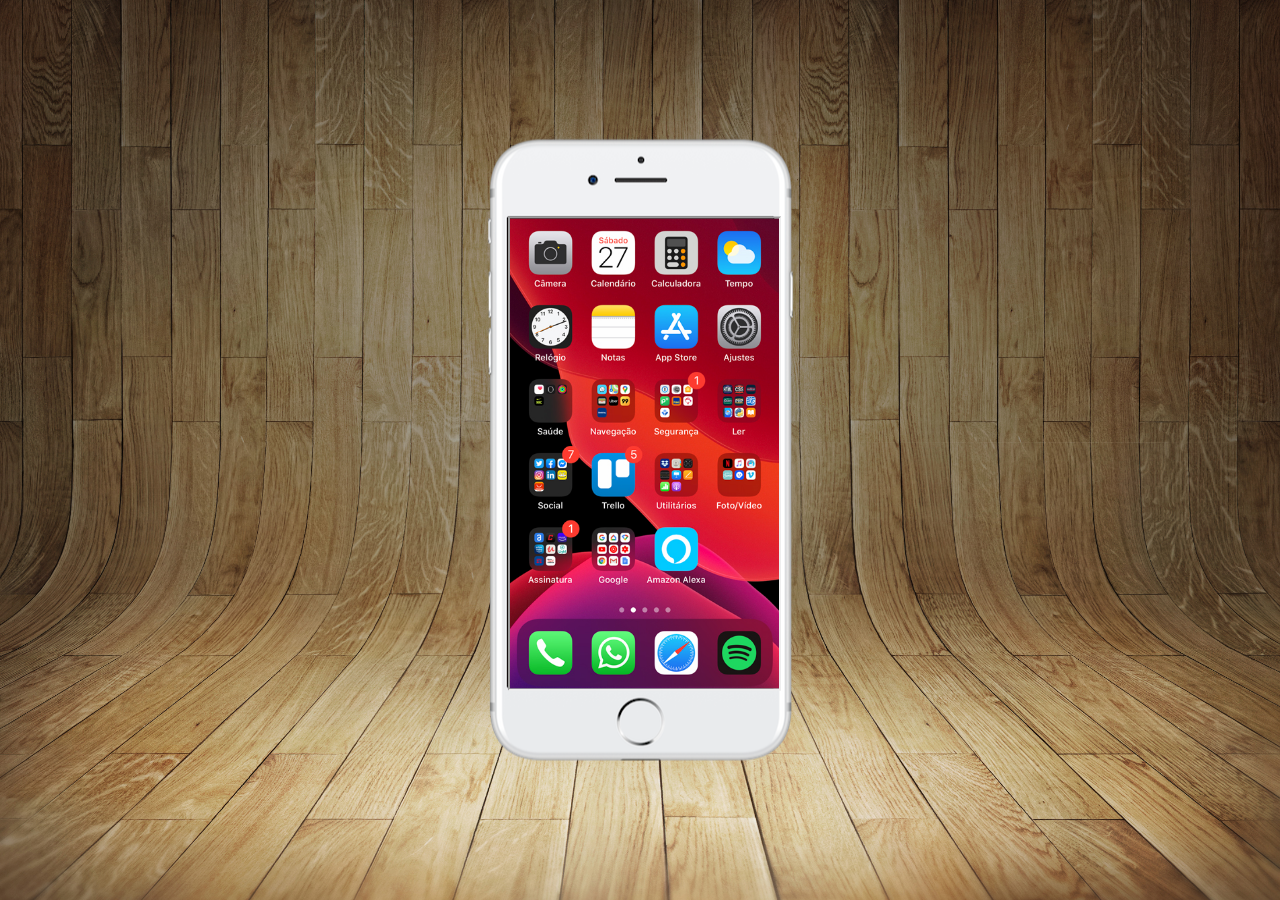
<file: projeto-social/index.html>
<!DOCTYPE html>
<html lang="pt-br">
<head>
    <meta charset="UTF-8">
    <meta name="viewport" content="width=device-width, initial-scale=1.0">
    <title>Projeto Redes Sociais</title>
    <link rel="stylesheet" href="estilos/style.css">
</head>
<body>
    <main>
        <section id="telefone">
            <iframe src="home.html" name="tela" id="tela"></iframe>

        </section>
        <section id="redes-sociais">

        </section>
    </main>
</body>
</html>
</file>
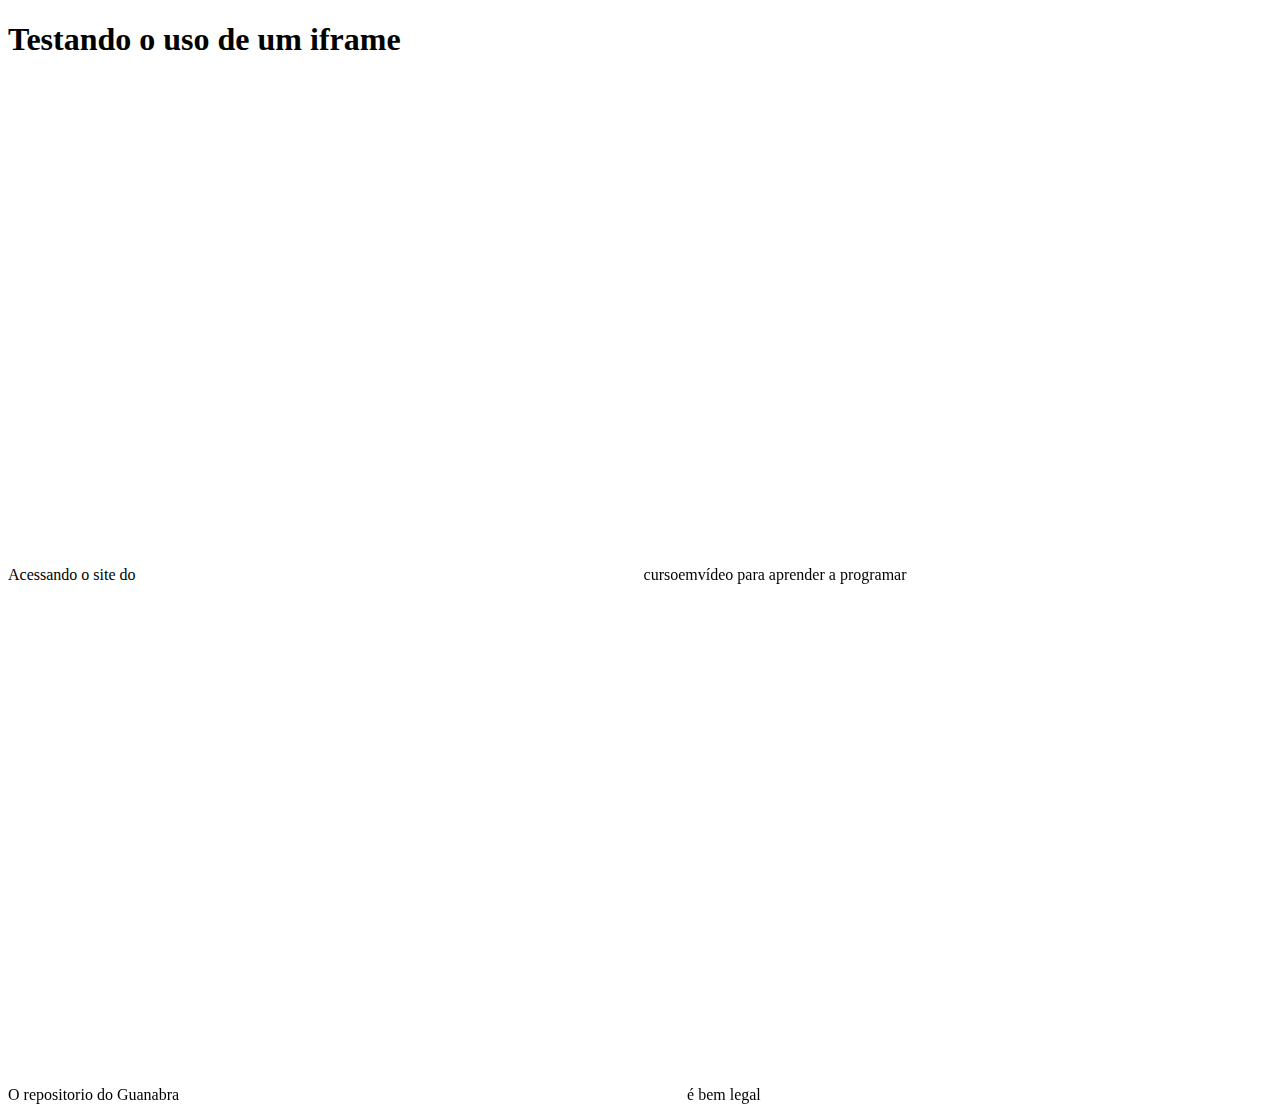
<file: ex24/iframe001.html>
<!DOCTYPE html>
<html lang="pt-br">
<head>
    <meta charset="UTF-8">
    <meta name="viewport" content="width=device-width, initial-scale=1.0">
    <title>Estudos de iframe</title>
    <style>
        iframe{
        width: 500px;
        height: 500px;
        }
    </style>
</head>
<body>
    <h1>Testando o uso de um iframe</h1>
    <p>Acessando o site do
        
     <iframe src="https://www.cursoemvideo.com" frameborder="0" scolling="no"></iframe>
        
        
        
        cursoemvídeo</a>
         para aprender a programar</p>
<p>
    O repositorio do Guanabra

    <iframe src="https://gustavoguanabara.github.io" frameborder="0"></iframe>
    é bem legal 
</p>

</body>
</html>
</file>
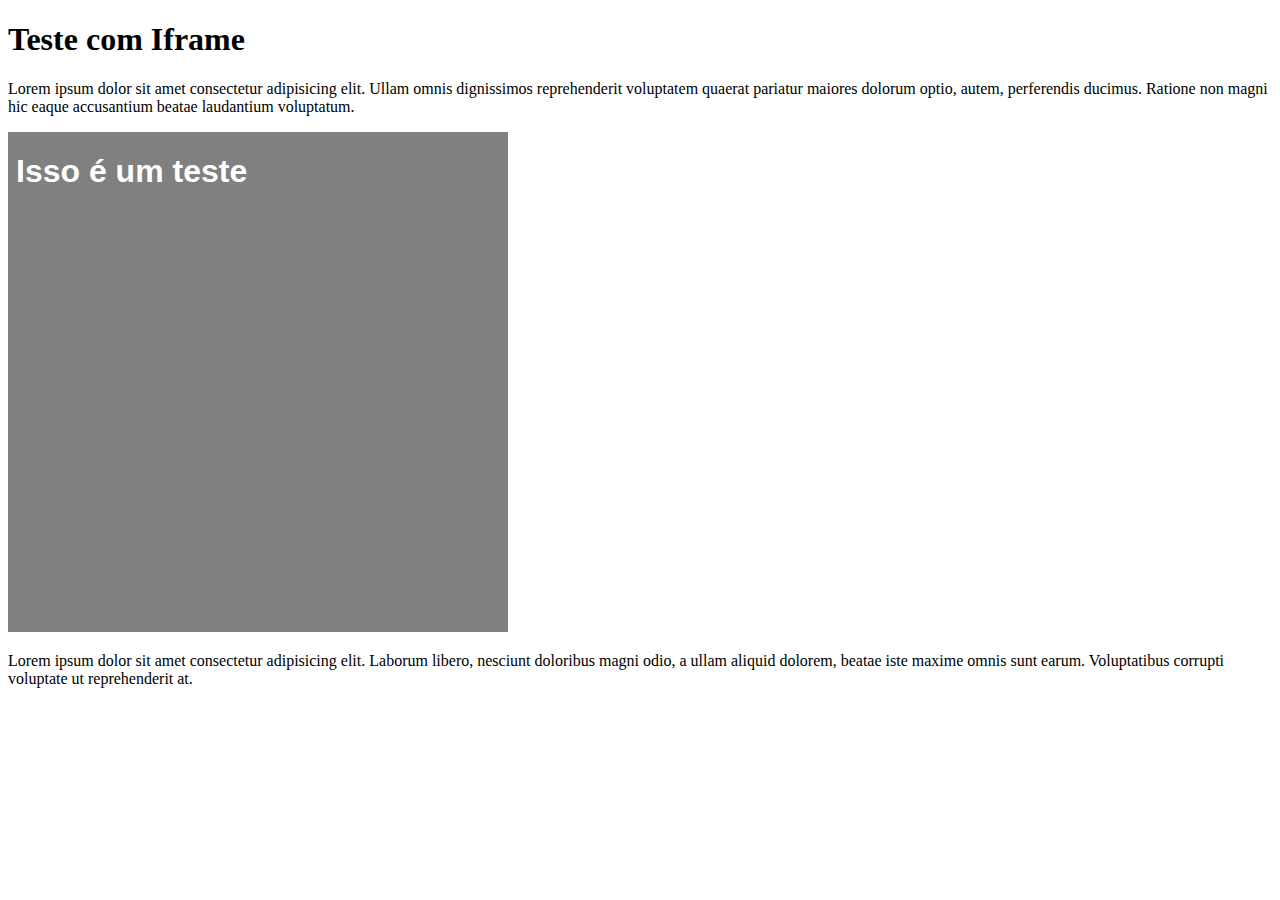
<file: ex24/iframe002.html>
<!DOCTYPE html>
<html lang="en">
<head>
    <meta charset="UTF-8">
    <meta name="viewport" content="width=device-width, initial-scale=1.0">
    <title>Teste com iframe</title>
    <style>
    iframe{
        width: 500px;
        height: 500px;
    }
    </style>
</head>
<body>
    <h1>Teste com Iframe</h1>
    <p>Lorem ipsum dolor sit amet consectetur adipisicing elit. Ullam omnis dignissimos reprehenderit voluptatem quaerat pariatur maiores dolorum optio, autem, perferendis ducimus. Ratione non magni hic eaque accusantium beatae laudantium voluptatum.</p>
    <iframe src="pastas-extras/pagina001.html" frameborder="0"></iframe>
    <p>Lorem ipsum dolor sit amet consectetur adipisicing elit. Laborum libero, nesciunt doloribus magni odio, a ullam aliquid dolorem, beatae iste maxime omnis sunt earum. Voluptatibus corrupti voluptate ut reprehenderit at.</p>


</body>
</html>
</file>
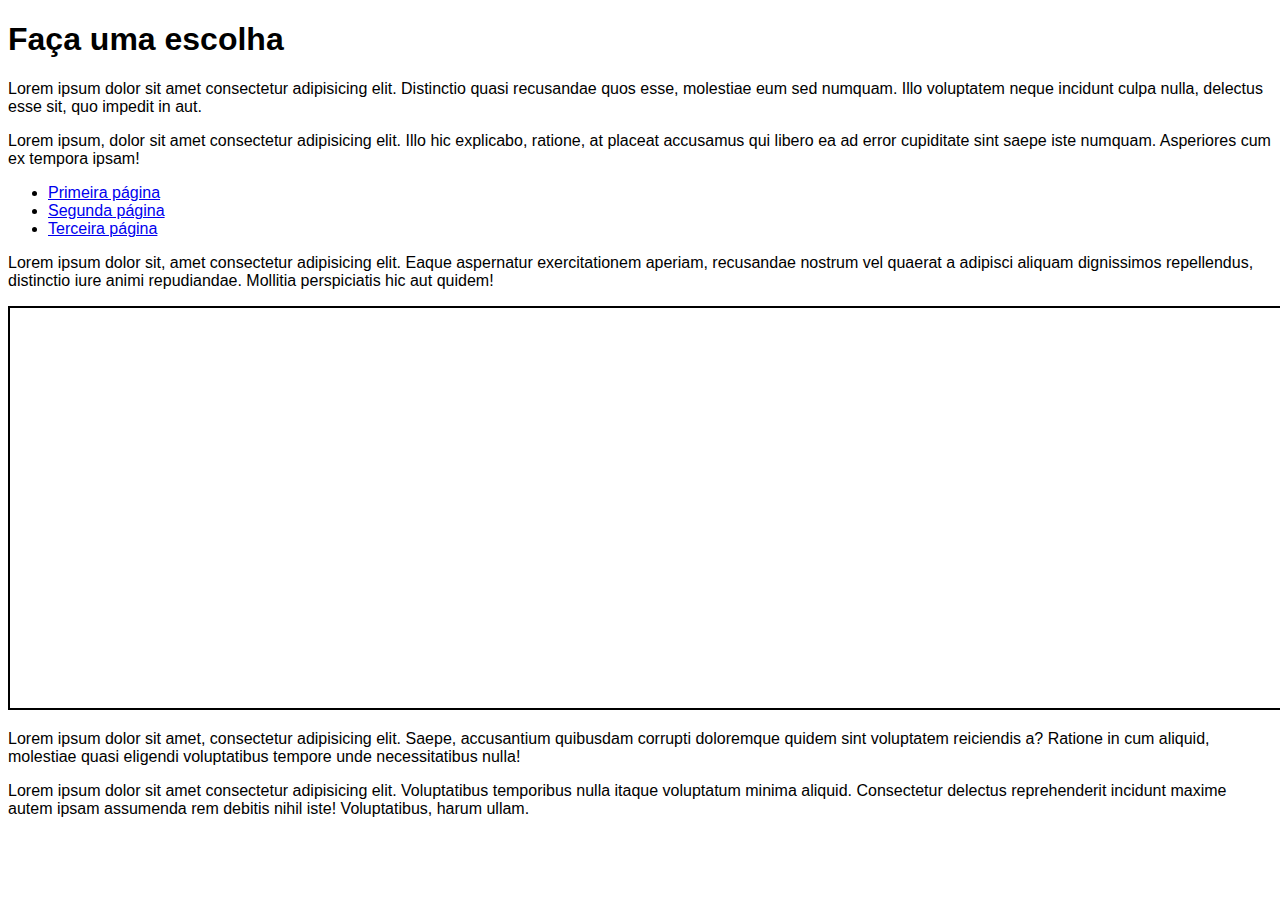
<file: ex24/iframe003.html>
<!DOCTYPE html>
<html lang="pt-br">
<head>
    <meta charset="UTF-8">
    <meta name="viewport" content="width=device-width, initial-scale=1.0">
    <title>Document</title>
    <style>
        body{
            font-family: Arial, Helvetica, sans-serif;
        }
        iframe#tela{
            width: 100vw;
            border: solid 2px black;
            height: 400px;
        }
        
    </style>
</head>
<body>
    <h1>Faça uma escolha</h1>
    <p>Lorem ipsum dolor sit amet consectetur adipisicing elit. Distinctio quasi recusandae quos esse, molestiae eum sed numquam. Illo voluptatem neque incidunt culpa nulla, delectus esse sit, quo impedit in aut.</p>
    <p>Lorem ipsum, dolor sit amet consectetur adipisicing elit. Illo hic explicabo, ratione, at placeat accusamus qui libero ea ad error cupiditate sint saepe iste numquam. Asperiores cum ex tempora ipsam!</p>


    <ul>
        <li><a href="pastas-extras/pagina001.html" target="frame">Primeira página</a></li>
        <li><a href="pastas-extras/pag002.html" target="frame">Segunda página</a></li>
        <li><a href="pastas-extras/pag003.html" target="frame">Terceira página</a></li>
    </ul>
    <p>Lorem ipsum dolor sit, amet consectetur adipisicing elit. Eaque aspernatur exercitationem aperiam, recusandae nostrum vel quaerat a adipisci aliquam dignissimos repellendus, distinctio iure animi repudiandae. Mollitia perspiciatis hic aut quidem!</p>

    <iframe id="tela" name="frame" src="">
        <p>Infelizmente o seu navegador não é compatível</p>
    </iframe>
    <p>Lorem ipsum dolor sit amet, consectetur adipisicing elit. Saepe, accusantium quibusdam corrupti doloremque quidem sint voluptatem reiciendis a? Ratione in cum aliquid, molestiae quasi eligendi voluptatibus tempore unde necessitatibus nulla!</p>
    <p>Lorem ipsum dolor sit amet consectetur adipisicing elit. Voluptatibus temporibus nulla itaque voluptatum minima aliquid. Consectetur delectus reprehenderit incidunt maxime autem ipsam assumenda rem debitis nihil iste! Voluptatibus, harum ullam.</p>
</body>
</html>
</file>
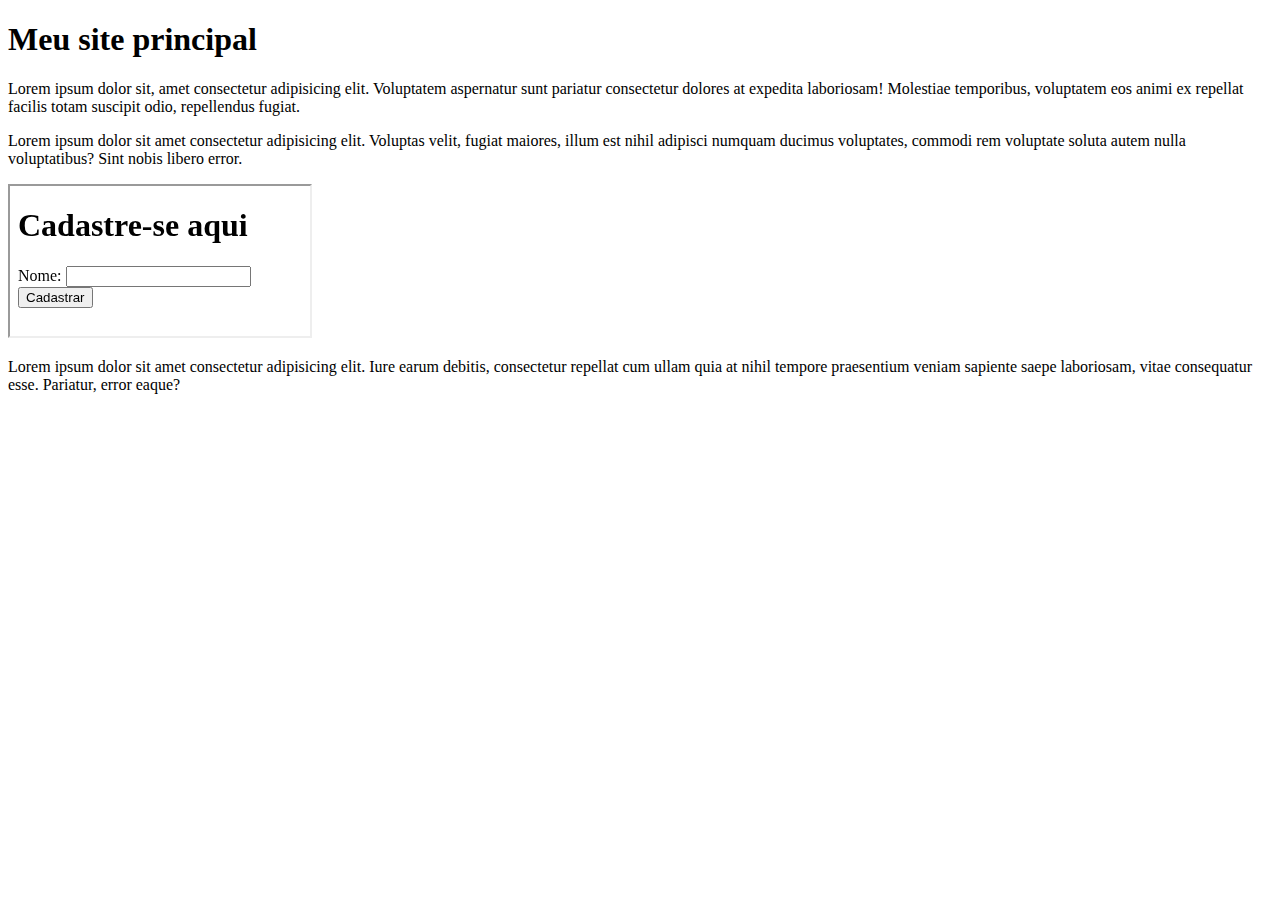
<file: ex24/iframe004.html>
<!DOCTYPE html>
<html lang="pt-br">
<head>
    <meta charset="UTF-8">
    <meta name="viewport" content="width=device-width, initial-scale=1.0">
    <title>Iframes</title>
</head>
<body>
    <h1>Meu site principal</h1>
    <p>Lorem ipsum dolor sit, amet consectetur adipisicing elit. Voluptatem aspernatur sunt pariatur consectetur dolores at expedita laboriosam! Molestiae temporibus, voluptatem eos animi ex repellat facilis totam suscipit odio, repellendus fugiat.</p>
    <p>Lorem ipsum dolor sit amet consectetur adipisicing elit. Voluptas velit, fugiat maiores, illum est nihil adipisci numquam ducimus voluptates, commodi rem voluptate soluta autem nulla voluptatibus? Sint nobis libero error.</p>
    <iframe src="pastas-extras/pag004.html" sandbox="sandbox">
        Seu navegador não é compatível com isso
    </iframe>
    <p>Lorem ipsum dolor sit amet consectetur adipisicing elit. Iure earum debitis, consectetur repellat cum ullam quia at nihil tempore praesentium veniam sapiente saepe laboriosam, vitae consequatur esse. Pariatur, error eaque?</p>
</body>
</html>
</file>
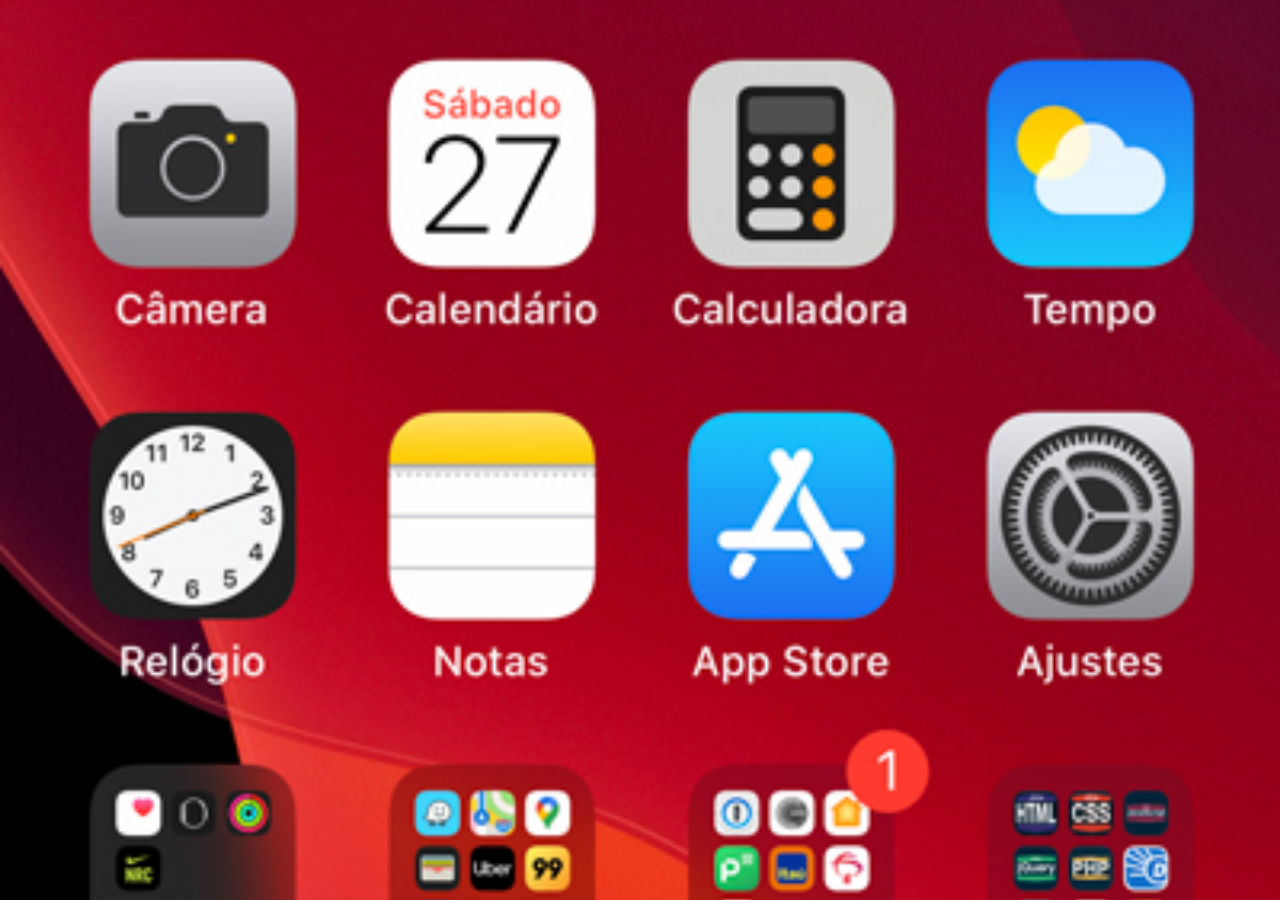
<file: projeto-social/home.html>
<!DOCTYPE html>
<html lang="pt-br">
<head>
    <meta charset="UTF-8">
    <meta name="viewport" content="width=device-width, initial-scale=1.0">
    <title>Home</title>
</head>
<style>
    *{
        margin: 0px;
        padding: 0px;
    }
    body{
        width: 100vw;
        height: 100vh;
        background: black url(imagens/tela-home.jpg)
        no-repeat top center;
        background-size: cover;
    }
</style>
<body>
    
</body>
</html>
</file>
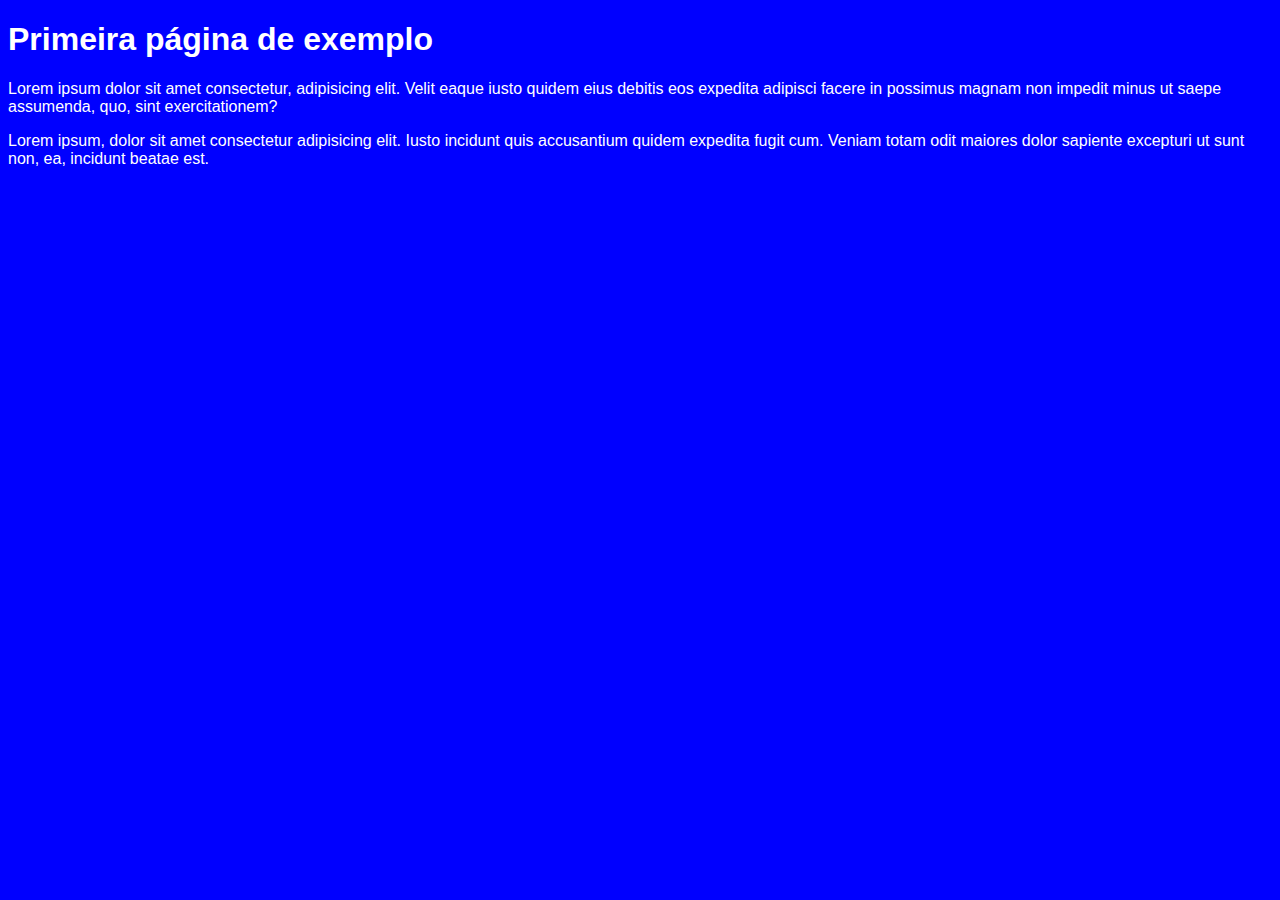
<file: ex24/pastas-extras/pag002.html>
<!DOCTYPE html>
<html lang="pt-br">
<head>
    <meta charset="UTF-8">
    <meta name="viewport" content="width=device-width, initial-scale=1.0">
    <title>Página002</title>
    <style>
        body{
            font-family: Arial, Helvetica, sans-serif;
            background-color: blue;
            color: white;
        }
    </style>
</head>
<body>
    <h1>Primeira página de exemplo</h1>
    <p>Lorem ipsum dolor sit amet consectetur, adipisicing elit. Velit eaque iusto quidem eius debitis eos expedita adipisci facere in possimus magnam non impedit minus ut saepe assumenda, quo, sint exercitationem?</p>
    <p>Lorem ipsum, dolor sit amet consectetur adipisicing elit. Iusto incidunt quis accusantium quidem expedita fugit cum. Veniam totam odit maiores dolor sapiente excepturi ut sunt non, ea, incidunt beatae est.</p>
    
</body>
</html>
</file>
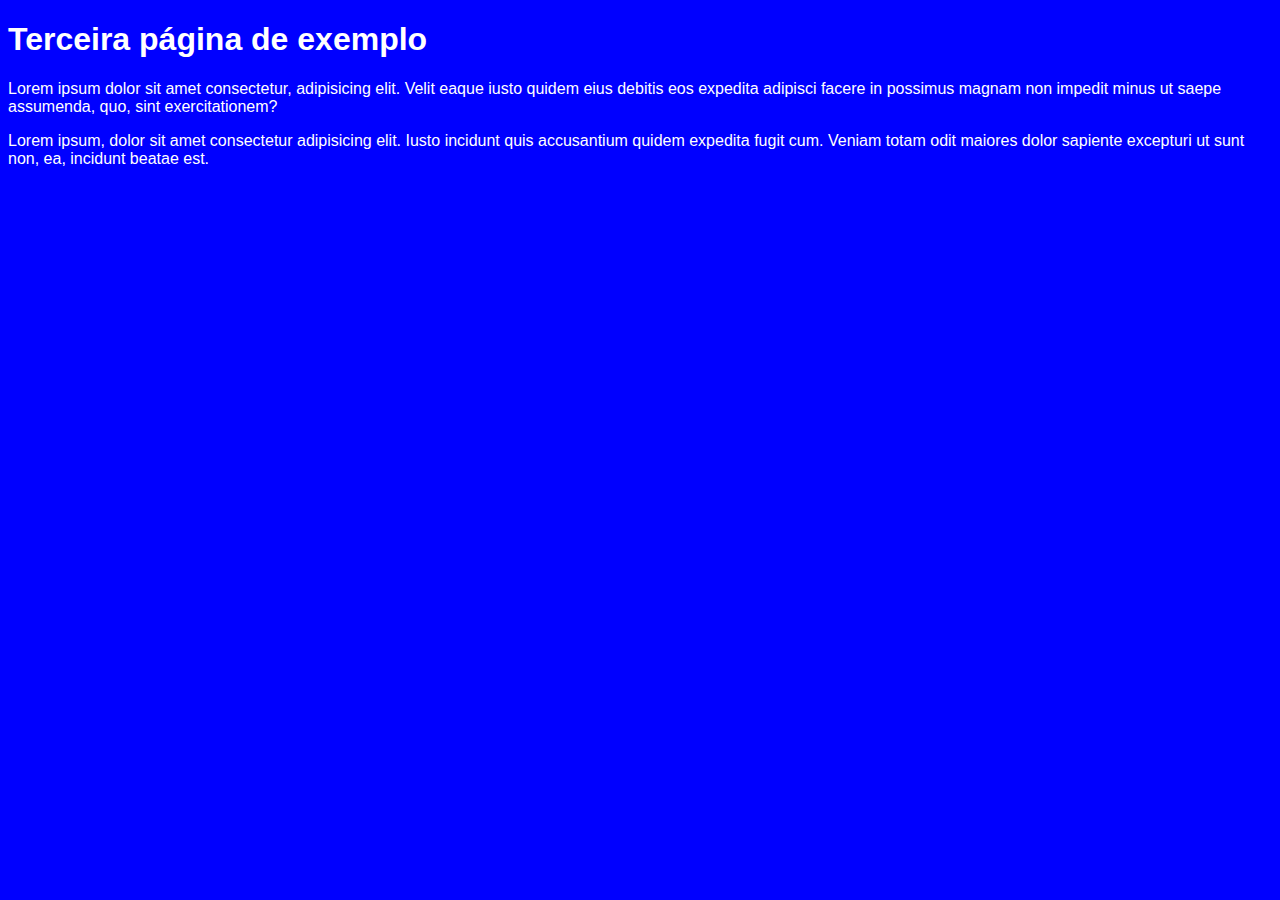
<file: ex24/pastas-extras/pag003.html>
<!DOCTYPE html>
<html lang="pt-br">
<head>
    <meta charset="UTF-8">
    <meta name="viewport" content="width=device-width, initial-scale=1.0">
    <title>Página002</title>
    <style>
        body{
            font-family: Arial, Helvetica, sans-serif;
            background-color: blue;
            color: white;
        }
    </style>
</head>
<body>
    <h1>Terceira página de exemplo</h1>
    <p>Lorem ipsum dolor sit amet consectetur, adipisicing elit. Velit eaque iusto quidem eius debitis eos expedita adipisci facere in possimus magnam non impedit minus ut saepe assumenda, quo, sint exercitationem?</p>
    <p>Lorem ipsum, dolor sit amet consectetur adipisicing elit. Iusto incidunt quis accusantium quidem expedita fugit cum. Veniam totam odit maiores dolor sapiente excepturi ut sunt non, ea, incidunt beatae est.</p>
    
</body>
</html>
</file>
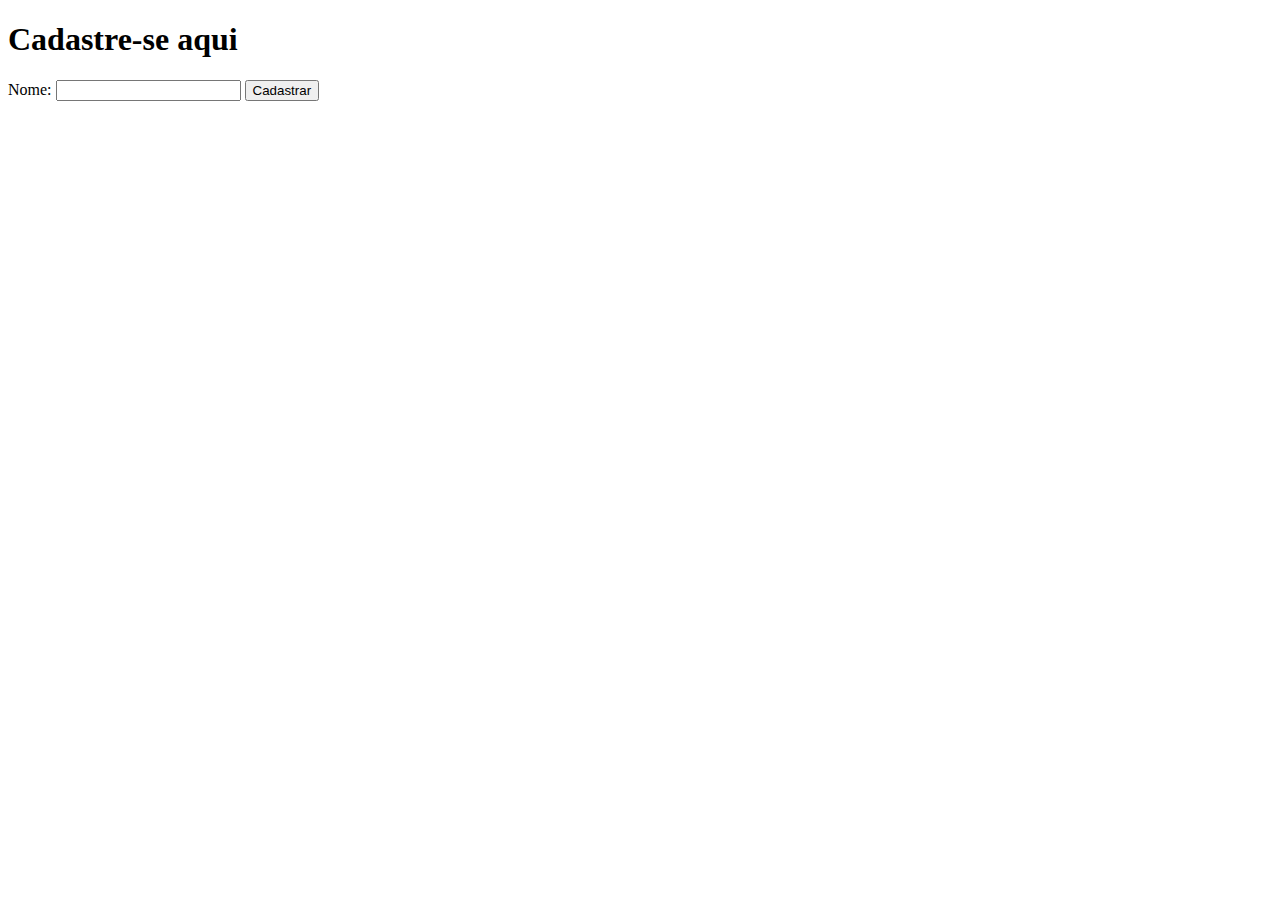
<file: ex24/pastas-extras/pag004.html>
<!DOCTYPE html>
<html lang="pt-br">
<head>
    <meta charset="UTF-8">
    <meta name="viewport" content="width=device-width, initial-scale=1.0">
    <title>Formulário</title>
</head>
<body>
<h1>Cadastre-se aqui</h1>
    <form action="cadastro.php" method="get">
        <p>
            Nome:
            <input type="text" name="nome" id="nome">
            <input type="submit" value="Cadastrar">

        </p>
    </form>
</body>
</html>
</file>
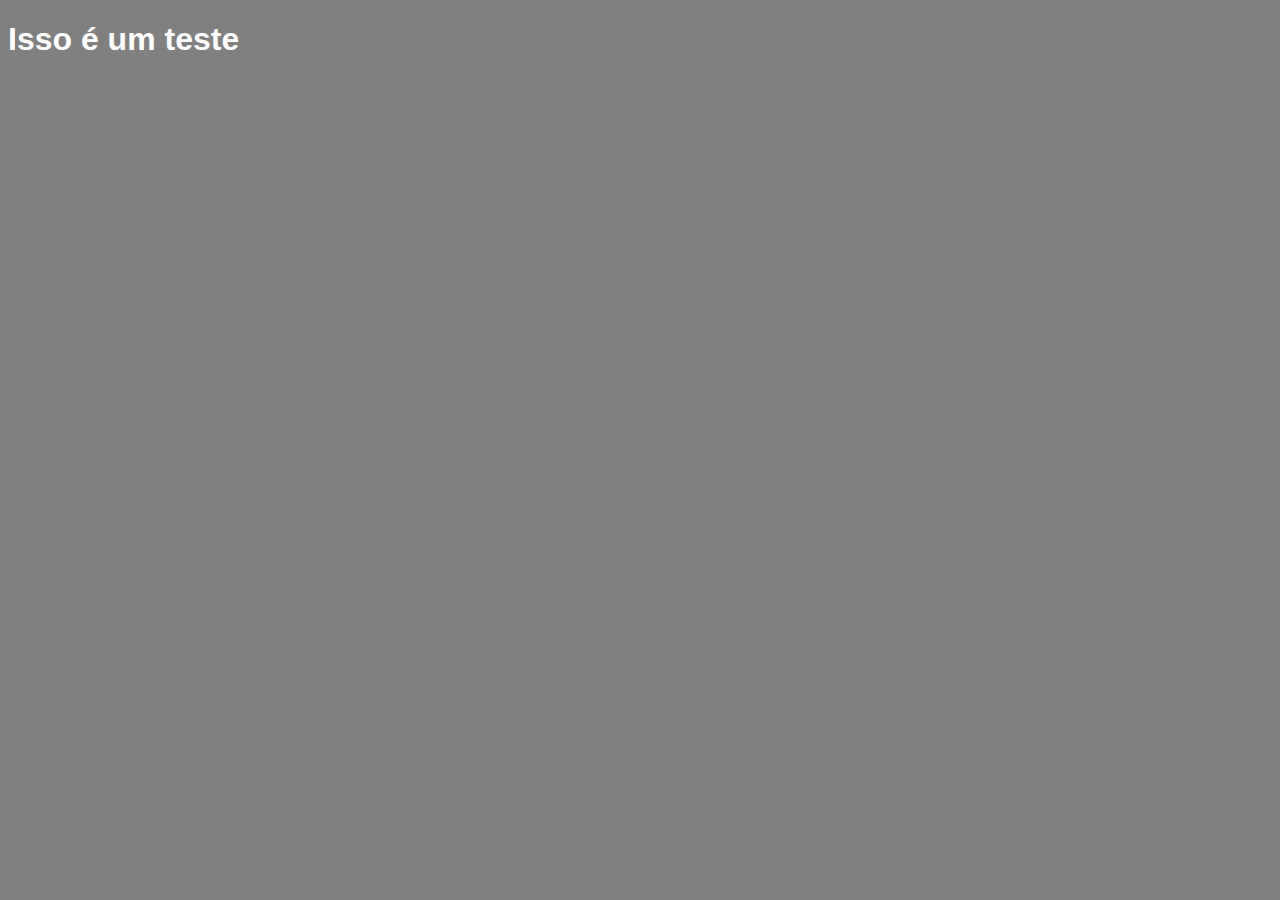
<file: ex24/pastas-extras/pagina001.html>
<!DOCTYPE html>
<html lang="pt-br">
<head>
    <meta charset="UTF-8">
    <meta name="viewport" content="width=device-width, initial-scale=1.0">
    <title>Site de teste</title>
    <style>
        body{
            font-family: Arial, Helvetica, sans-serif;
            background-color: gray;
            color: white;
        }
    </style>
</head>
<body>
    <h1>Isso é um teste</h1>
</body>
</html>
</file>
<file: projeto-social/estilos/style.css>
@charset "UTF-8";

*{
    margin: 0px;
    padding: 0px;
    font-family: Arial, Helvetica, sans-serif;
}
html, body{
    height: 100vh;
    width: 100vw;
    background-color: black;
}
body{
    background: url(../imagens/fundo-madeira.jpg)
    no-repeat top center;
    background-size: cover;
    background-attachment: fixed;


}
main{
    height: 100vh;
    position: relative;
    
}
section#telefone{
    position: absolute;
    top: 50%;
    left: 50%;
    transform: translate( -50%,-50%);
    height: 627px;
    width: 310px;
    background:url(../imagens/frame-iphone.png);
    background-repeat: no-repeat;
    margin: auto;
 


}
iframe#tela{
    position: relative;
top: 80px;
left: 23px;
height: 470px;
width: 269px;
background-position: center;
}
</file>
